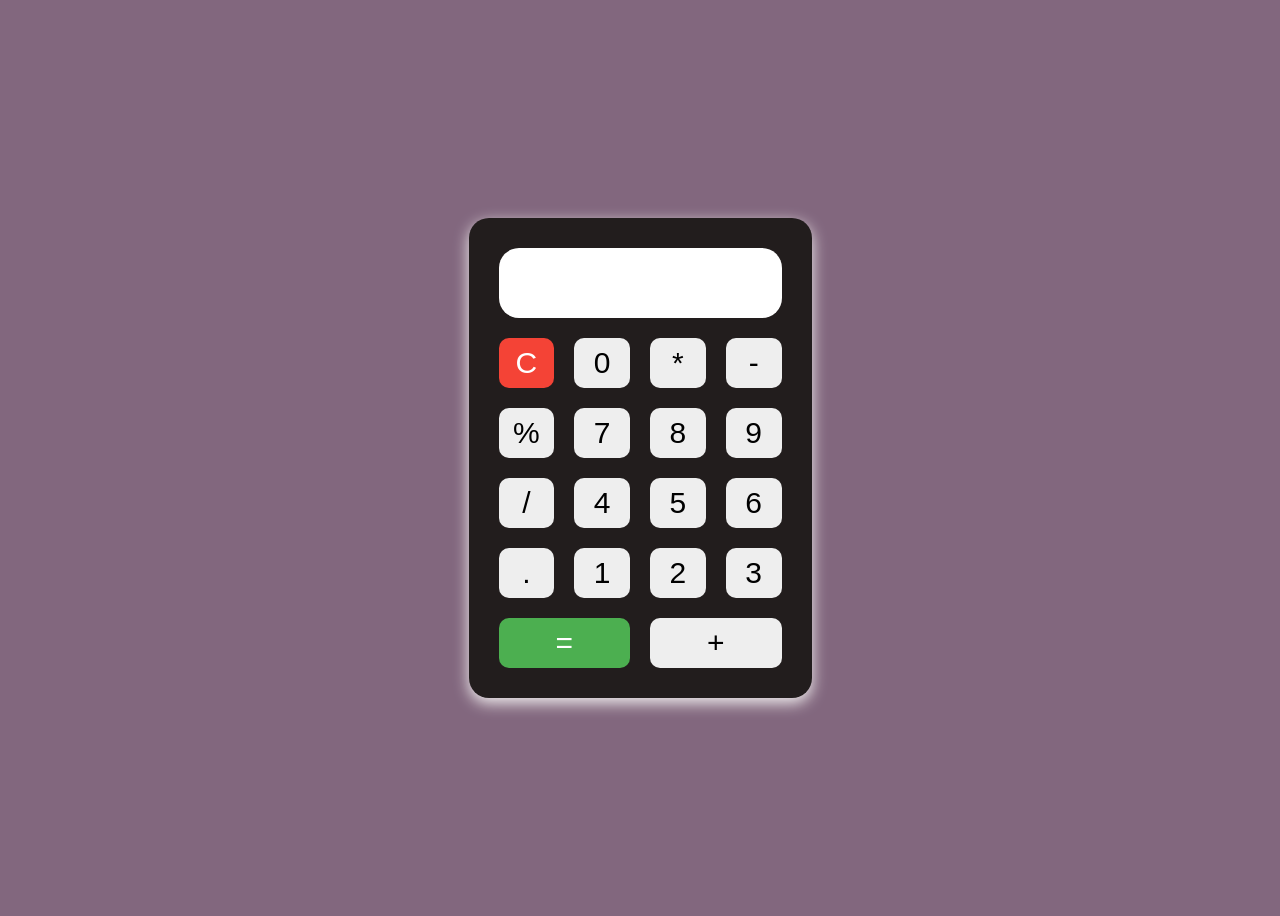
<file: index.html>
<!DOCTYPE html>
<html lang="en">
<head>
    <meta charset="UTF-8">
    <meta name="viewport" content="width=device-width, initial-scale=1.0">
    <title>calculater</title>
    <link rel="stylesheet" href="style.css">
    
    

</head>
<body>
 
   
    <div class="cal">
        <input type="text" id="display" readonly>
        <div class="buttons">
            <button onclick="cleardisplay()"  id = "clear">C</button>
            <button onclick="appendValue('0')"> 0</button>
            <button onclick="appendValue('*')"> *</button>
            <button onclick="appendValue('-')"> - </button>
            <button onclick="appendValue('%')"> %</button>
           

            <button onclick="appendValue('7')"> 7</button>
            <button onclick="appendValue('8')"> 8</button>
            <button onclick="appendValue('9')"> 9</button>
            <button onclick="appendValue('/')"> /</button>

            <button onclick="appendValue('4')"> 4</button>
            <button onclick="appendValue('5')"> 5</button>
            <button onclick="appendValue('6')"> 6</button>
            <button onclick="appendValue('.')"> .</button>
            
            <button onclick="appendValue('1')"> 1</button>
            <button onclick="appendValue('2')"> 2</button>
            <button onclick="appendValue('3')"> 3</button>
            <button onclick="calculate()" id ="equal">=</button>
            <button onclick="appendValue('+')" style="grid-column: span 2;"> +</button>

            
        </div>
    </div>
    <script src="script.js"></script>
</body>
</html>
</file>
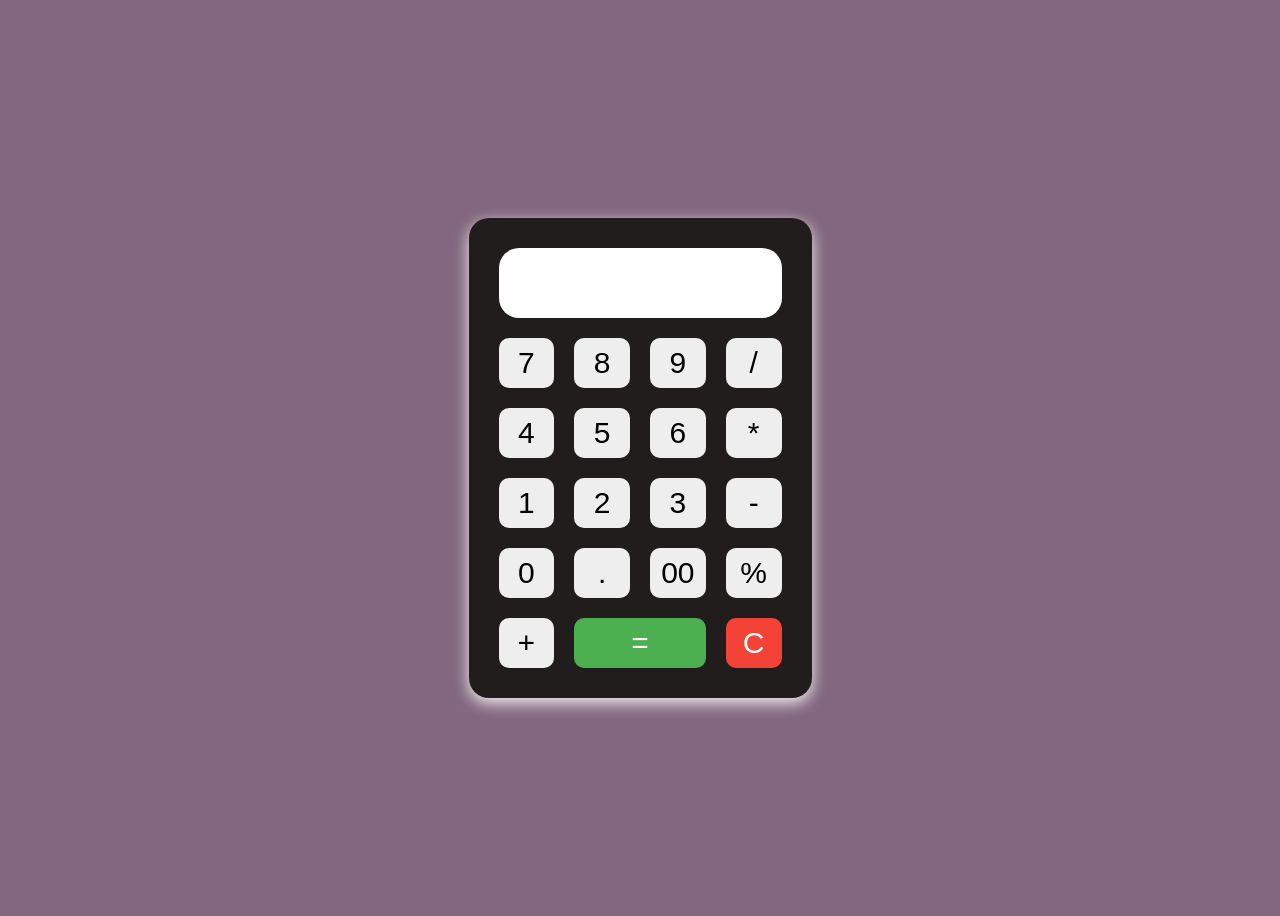
<file: cal.html>
<!DOCTYPE html>
<html>
<head>
<style>
body{
  display:flex;
  justify-content:center;
  align-items:center;
  background: rgb(130, 103, 126);
  height:100vh;
  font-family: Arial, sans-serif;
} 

.cal{
  background: rgb(34, 29, 29);
  padding:30px;
  border-radius:20px;
  box-shadow:0 5px 15px rgb(242, 240, 240);
}

#display{
  width:100%;
  height:70px;
  text-align:right;
  margin-bottom:20px;
  font-size:20px;
  padding:15px;
  box-sizing:border-box;
  border-radius:20px;
  border:none;
  background:white;
  color:#271919;
}

.buttons{
  display:grid;
  grid-template-columns:repeat(4,1fr);
  gap:20px;
}

button{
  height:50px;
  font-size:30px;
  border:none;
  border-radius:10px;
  background:#eee;
  cursor:pointer;
}

button:hover{
  background:#ddd;
}

#equal{
  grid-column:span 2;
  background:#4caf50;
  color:white;
}

#clear{
  background:#f44336;
  color:white;
}
</style>
</head>

<body>

<div class="cal">
  <input id="display" readonly>

  <div class="buttons">
    <button onclick="c.add('7')">7</button>
    <button onclick="c.add('8')">8</button>
    <button onclick="c.add('9')">9</button>
    <button onclick="c.add('/')">/</button>

    <button onclick="c.add('4')">4</button>
    <button onclick="c.add('5')">5</button>
    <button onclick="c.add('6')">6</button>
    <button onclick="c.add('*')">*</button>

    <button onclick="c.add('1')">1</button>
    <button onclick="c.add('2')">2</button>
    <button onclick="c.add('3')">3</button>
    <button onclick="c.add('-')">-</button>

    <button onclick="c.add('0')">0</button>
    <button onclick="c.add('.')">.</button>
    <button onclick="c.add('00')">00</button>
    <button onclick="c.add('%')">%</button>

     <button onclick="c.add('+')">+</button>
     <button id="equal" onclick="c.equal()">=</button>
     <button id="clear" onclick="c.clear()">C</button>
   
  </div>
</div>

<script>
class Calc {

  add(v){
    let d = document.getElementById("display");
    d.value = d.value + v;
  }

  clear(){
    document.getElementById("display").value = "";
  }

  equal(){
    let d = document.getElementById("display");
    try{
      d.value = eval(d.value);
    }catch{
      d.value = "Error";
    }
  }
}

let c = new Calc();
</script>

</body>
</html>
</file>
<file: style.css>
body{
            display :flex;
            justify-content:center;
            align-items: center;
            background: rgb(130, 103, 126);
            height: 100vh;
            font-family: Arial,  sans-serif;
        } 
       .cal{
            background: rgb(34, 29, 29);
            margin: 0;
            padding: 30px;
            border-radius: 20px;
            box-shadow: 0 5px 15px rgb(242, 240, 240);
           
          
        }
        #display{
            width: 100%;
            height: 70px;
            text-align:right;
            margin-bottom: 20px;
            font-size: 20px;
            padding: 15px;
            box-sizing: border-box;
            border-radius: 20px;
            border: none;
            background:white;
            color: #271919 
        }
        .buttons{
            display: grid;
            grid-template-columns: repeat(4, 1fr);
            gap: 20px;
             
        }
        button{
            height: 50px;
            font-size: 30px;
            border: none;
            border-radius: 10px;
            background: #eee;
            cursor: pointer;
            transition: 0.2;
        }
        button:hover{
            background: #ddd;
        }
      #equal{
        grid-column: span 2;
        background: #4caf50;
        color: white;
      }
      #clear{
        background: #f44336;
        color: white;
      }
</file>
